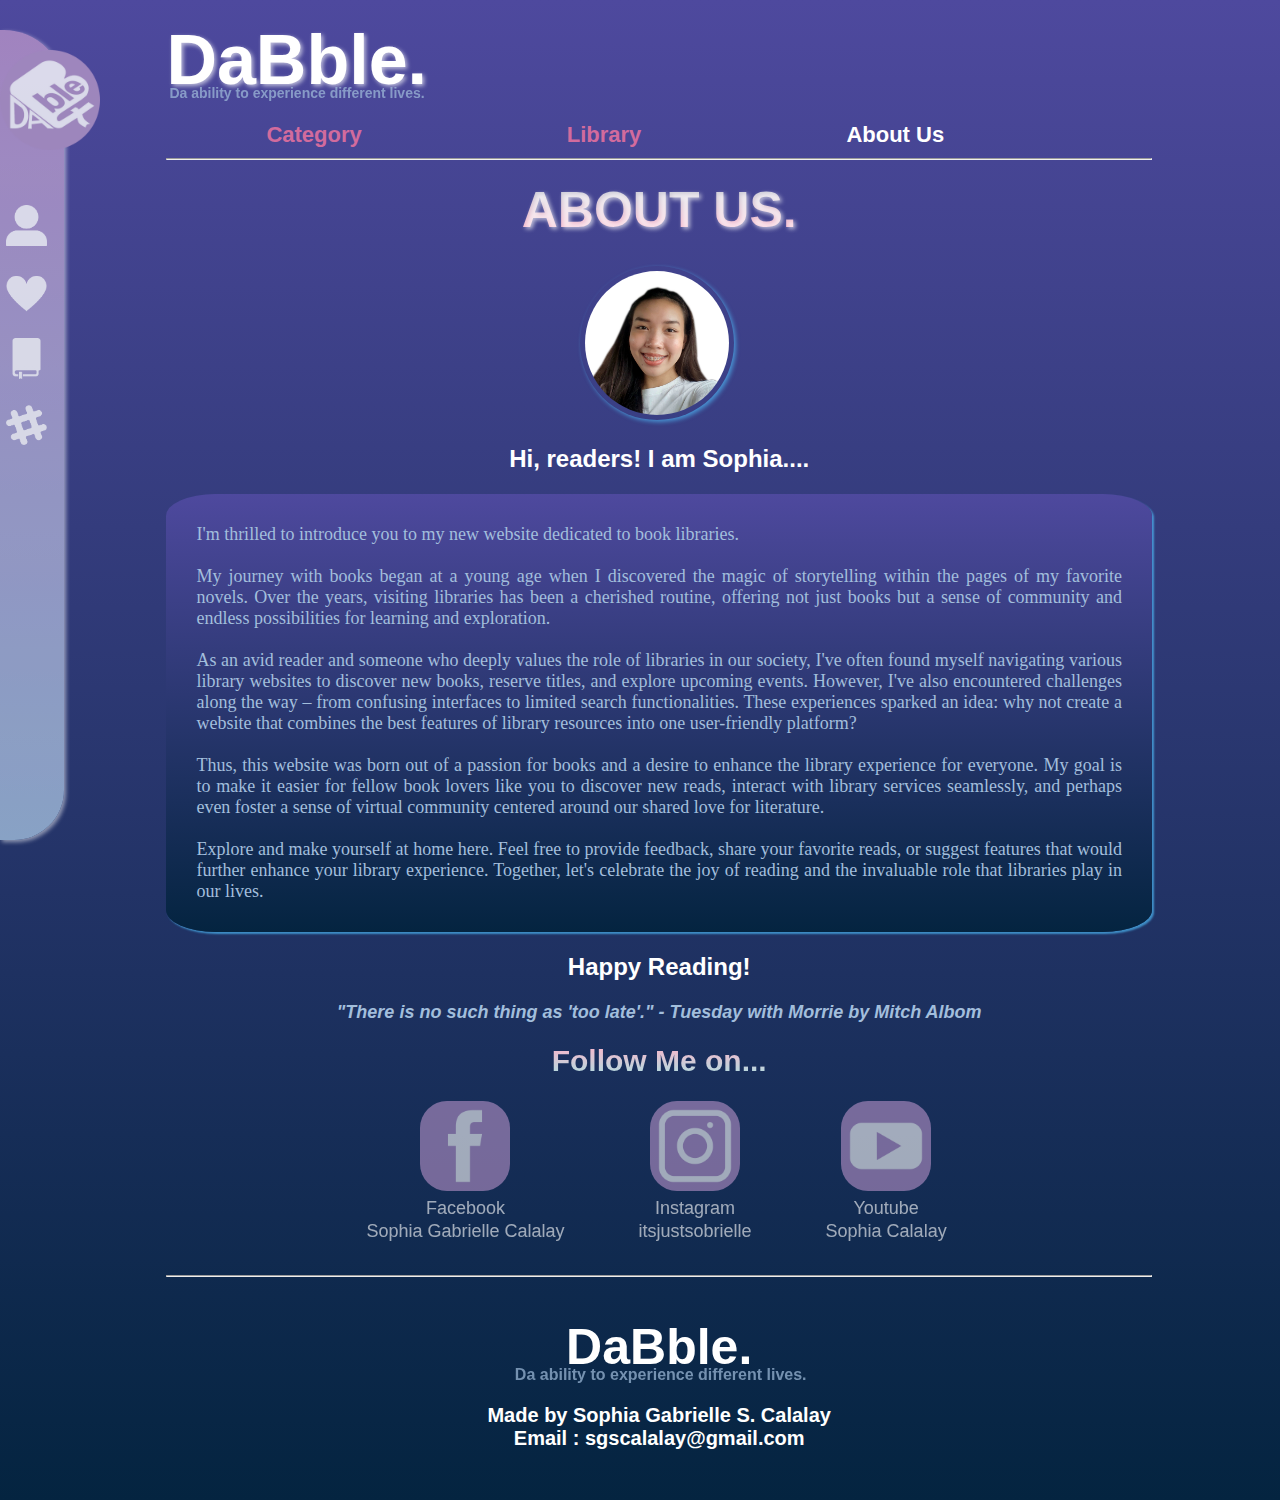
<file: aboutNsocials.html>
<!DOCTYPE html>
<html lang="en">

<head>
    <meta charset="UTF-8">
    <meta name="viewport" content="width=device-width, initial-scale=1.0">
    <title>DaBble!</title>
</head>

<body>
    <style>
        *{
            margin:0px;
            padding:0px;
            box-sizing:border-box;
            font-family: 'Franklin Gothic Medium', 'Arial Narrow', Arial, sans-serif;
            font-size: large;
            font-weight: bold;
        }

        /*SIDEBAR*/
        #sidebar{
            border-top-right-radius: 60px;
            border-bottom-right-radius: 50px;
            width: 5vw;
            height: 90vh;
            margin-top: 30px;
            padding-bottom: 30px;
            position: fixed;
            background: linear-gradient(#B793C9, #A2BEDC);
            opacity: 80%;
            box-shadow: 2px 2px 4px rgba(255, 255, 255, 0.642);
        }
            .logo{
                margin-top: 20px;
            }
            .sideIcon{
                padding-top: 50px;
                margin-left: 6px;
            }
            .sideIcon img{
                height: 70%;
                width: 70%;
            }

        /*BACKGROUND*/
        #wrapper{
            height: 101%;
            width: 100%;
            flex-wrap: wrap;
            background: linear-gradient(#4E499E, #042440);
        }
        #mainBG{
            margin-left: 13%;
            margin-right: 10%;
        }

        /*HEADER*/
        .title{
            padding-top: 20px;
            margin-bottom: -15px;
            color: white;
            text-shadow: 2px 2px 4px rgba(255, 255, 255, 0.642);
            font-size: 70px;
        }
        #header p{
            color: #A2BEDC;
            opacity: 70%;
            font-size: 14px;
            padding-left: 3px;
        }

        /*NAVIGATION*/
        #navigation a{
            font-size: 22px;
            color: #D26B9D;
            padding-right: 100px;
            text-decoration: none;
            padding-left: 100px;
            margin-top: 10px;
            cursor: pointer;
        }
        #navigation a:hover{
            color: #B793C9;
            text-shadow: white;
        }

        /*ABOUT US*/
        #aboutUs h1{
            padding-top: 25px;
            margin-bottom: -10px;
            font-size: 50px;
            text-align: center;
            line-height: 50px;
            background-image: linear-gradient(#A9DFE2, #FDB3CA);
            color: transparent;
            background-clip: text;
            text-shadow: 2px 2px 4px rgba(255, 255, 255, 0.642);
        }
        #aboutUs img{
            height: auto;
            width: 12vw;
            border-radius: 100%;
            box-shadow: 2px 2px 4px rgba(79, 194, 255, 0.642);
            padding: 5px 5px;
            margin: 20px;
            margin-left: 42%;
        }
        #aboutUs h5{
            color: white;
            font-size: x-large;
            text-align: center;
        }
        #aboutUs p{
            font-family: "Waiting for the Sunrise", cursive;
            font-weight: 400;
            font-style: normal;
            color: #A2BEDC;
            text-align: justify;
        }
        #aboutUs h6{
            color: #A2BEDC;
            text-align: center;
        }
        .boxAboutUs{
            padding: 30px;
            background: linear-gradient(#4E499E, #042440);
            border-radius: 5%;
            box-shadow: 2px 2px 2px rgba(79, 194, 255, 0.642);
        }

        /* SOCIALS */
        #socials{
            margin: 0 9rem 0 9rem;
        }
        #socials h2{
            background-clip: text;
            color: transparent;
            background-image: linear-gradient(#FDB3CA, #A9DFE2);
            font-size: 30px;
            text-align: center;
        }
        #socials h3{
            color: white;
            font-weight: 200;
            opacity: 60%;
        }
        #socials p{
            color: white;
            font-weight: 100;
            opacity: 60%;
            margin: 0rem 2rem 0rem 2rem;
        }

        #socials img{
            width: 5rem;
            height: auto;
            border-radius: 1.5rem;
            opacity: 60%;
        }
            #socials img:hover{
                opacity: 100%;
                box-shadow: 3px 3px 3px rgba(79, 194, 255, 0.642);
            }

        /*FOOTER*/
        #footer{
            text-align: center;
        }
        .title2{
            padding-top: 20px;
            margin-bottom: -10px;
            color: white;
            font-size: 50px;
        }
        .info{
            padding-top: 20px;
            padding-bottom: 50px;
            margin-bottom: -10px;
            color: white;
            font-size: 20px;
        }
        #footer p{
            color: #A2BEDC;
            opacity: 70%;
            font-size: 16px;
            padding-left: 3px;
        }
    </style>


    <div id="sidebar">
        <div class="logo">
            <a class="logo" href="index.html" target="_self">
                <img src="DaBble Logo.png" alt="DaBble Logo" height="100px" width="100px"></a><br>
        </div><div class="sideIcon">
            <a href="profile.html" target="_self">
                <img src="profile.png" alt="Profile Account"></a><br><br>
            <a href="fave.html" target="_self">
                <img src="fave.png" alt="Favorite"></a><br><br>
            <a href="notebook.html" target="_self">
                <img src="Notebook.png" alt="Notebook"></a><br><br>
            <a href="#socials" target="_self">
                <img src="socials.png" alt="Social Media"></a><br>
        </div>
    </div>

    <div id="wrapper">
    <div id="mainBG">

        <div id="header">
            <div class="title"> DaBble.</div>
            <p>Da ability to experience different lives.</p>
            <br>
        </div>

        <div id="navigation">
            <a href="category.html" target="_self">Category</a>
            <a href="library.html" target="_self">Library</a>
            <a href="aboutNsocials.html" target="_self" style="color: #ffffff;">About Us</a>
        </div>
        <hr style="width: 100%; margin-top:10px ;">

        <div id="aboutUs">
            <h1>ABOUT US.</h1>
            <br>
            
            <img src="1x1 pic.png">
            <h5>Hi, readers! I am Sophia....</h5><br>
            <div class="boxAboutUs">
                <p>I'm thrilled to introduce you to my new website dedicated to book libraries.
                    <br><br>
                    My journey with books began at a young age when I discovered the magic of storytelling within
                    the pages of my favorite novels. Over the years, visiting libraries has been a cherished routine,
                    offering not just books but a sense of community and endless possibilities for learning and exploration.
                    <br><br>
                    As an avid reader and someone who deeply values the role of libraries in our society, I've often found
                    myself navigating various library websites to discover new books, reserve titles, and explore upcoming
                    events. However, I've also encountered challenges along the way – from confusing interfaces to limited
                    search functionalities. These experiences sparked an idea: why not create a website that combines the best
                    features of library resources into one user-friendly platform?
                    <br><br>
                    Thus, this website was born out of a passion for books and a desire to enhance the library experience for everyone.
                    My goal is to make it easier for fellow book lovers like you to discover new reads, interact with library services
                    seamlessly, and perhaps even foster a sense of virtual community centered around our shared love for literature.
                    <br><br>
                    Explore and make yourself at home here. Feel free to provide feedback, share your favorite reads, or suggest
                    features that would further enhance your library experience. Together, let's celebrate the joy of reading and the
                    invaluable role that libraries play in our lives.
                    <br>
                </p></div>
                <br><h5>Happy Reading!</h5><br>
                <h6><i> "There is no such thing as 'too late'." - Tuesday with Morrie by Mitch Albom</i></h6>
            </div><br>

                <div id="socials">
                    <h2>Follow Me on...</h2><br>
                <table>
                    <tr>
                        <th class="fb">  <a href="https://www.facebook.com/sobrielle.calalay" target="_blank"><img src="facebook.png"></a> </th>
                        <th class="ig">  <a href="https://www.instagram.com/itsjustsobrielle/?fbclid=IwZXh0bgNhZW0CMTAAAR3dcTUvDV--qEBkX2Oqjlg9SFupa_yHliL1iYInouEWZ9rWu0OdRWC3bRI_aem_Lt_xlA63e-uo4ity2RVS_w" target="_blank"><img src="instagram.png"></a> </th>
                        <th class="yt">  <a href="https://www.youtube.com/" target="_blank"><img src="youtube.png"></a> </th>
                    </tr>
                    <tr>
                        <th class="fb"><h3>Facebook</h3></th>
                        <th class="ig"><h3>Instagram</h3></th>
                        <th class="yt"><h3>Youtube</h3></th>
                    </tr>
                    <tr>
                        <th class="fb"><p>Sophia Gabrielle Calalay</p></th>
                        <th class="ig"><p>itsjustsobrielle</p></th>
                        <th class="yt"><p>Sophia Calalay</p></th>
                    </tr>
                </table></div>

        <br><hr style="width: 100%; margin-top:10px ;"><br>

        <div id="footer">
            <div class="title2"> DaBble.</div>
            <p>Da ability to experience different lives.</p>
            <div class="info"> Made by Sophia Gabrielle S. Calalay
                <br> Email : sgscalalay@gmail.com </div>
        </div>
    </div>
    </div>
</body>
</html>
</file>
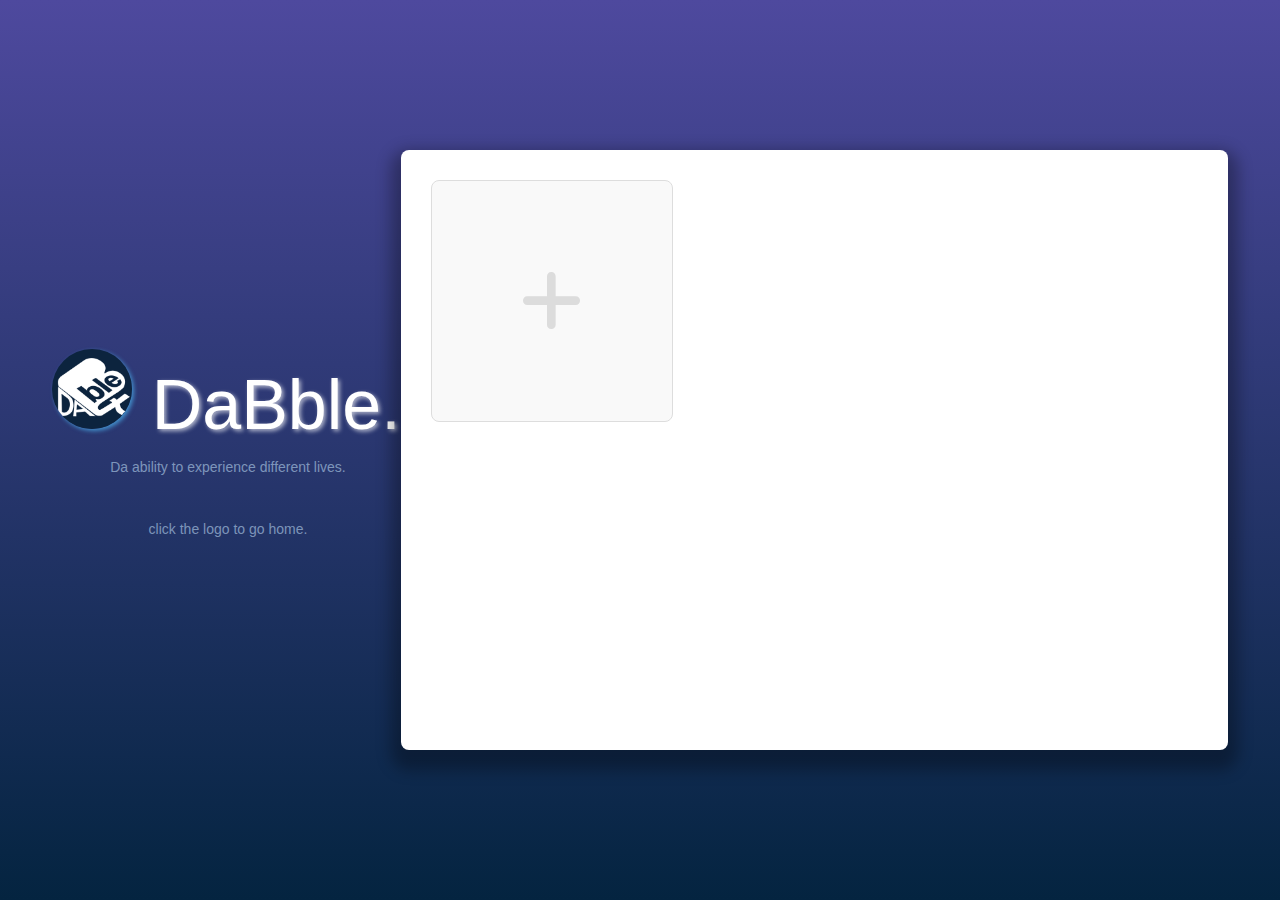
<file: add.html>
<!DOCTYPE html>
<html lang="en">
<head>
  <meta charset="UTF-8">
  <meta name="viewport" content="width=device-width, initial-scale=1.0">
  <title>DaBble</title>
  <link rel="stylesheet" href="https://cdnjs.cloudflare.com/ajax/libs/font-awesome/6.5.1/css/all.min.css">
</head>
<body>

    <style>

        /* DaBble - HEADER */
        .title a{
            padding-top: 20px;
            margin-bottom: -15px;
            color: white;
            text-shadow: 2px 2px 4px rgba(255, 255, 255, 0.642);
            font-size: 70px;
            text-align: center;
            text-decoration: none;
        }
        #header p{
            color: #A2BEDC;
            opacity: 70%;
            font-size: 14px;
            padding-left: 3px;
            text-align: center;
        }
        #header img{
            height: auto;
            width: 5rem;
            border-radius: 100%;
            box-shadow: 2px 2px 4px rgba(79, 194, 255, 0.642);
        }


        /* Main CSS */
        body {
            font-family: 'Franklin Gothic Medium', 'Arial Narrow', Arial, sans-serif;
            background: linear-gradient(#4E499E, #042440);
            margin: 0;
            display: flex;
            align-items: center;
            justify-content: center;
            min-height: 100vh;
        }

        #container {
            background-color: #fff;
            border-radius: 8px;
            box-shadow: 0px 10px 15px 10px rgba(0, 0, 0, 0.3);
            overflow: hidden;
            width: 827px;
            height: 600px;
            padding: 20px;
            box-sizing: border-box;
            text-align: center;
            align-items: center;
            justify-content: center;
            overflow-y: scroll;
        }

        #list-header {
            display: flex;
            align-items: left;
            justify-content: left;
        }

        .blankDiv {
            background-color: #fff;
            border: none;
            padding: 20px;
            border-radius: 8px;
            height: 200px;
            width: 200px;
            margin: 10px;
            display: flex;
            justify-content: center;
            align-items: center;
        }

        #addNoteDiv {
            background-color: #f9f9f9;
            border: 1px solid #ddd;
            padding: 20px;
            border-radius: 8px;
            height: 200px;
            width: 200px;
            margin: 10px;
            cursor: pointer;
            display: flex;
            justify-content: center;
            align-items: center;
        }

        #addNoteDiv:hover {
            transition: 0.25s;
            background-color: #f1f1f1;
        }


        #addNoteDiv i {
            font-size: 70px;
            color: gainsboro;
        }


        /* List CSS */
        #list-container {
            display: flex;
            align-items: left;
            justify-content: left;
        }

        ul {
            list-style-type: none;
            padding: 0;
            margin: 0;
            display: flex;
            flex-wrap: wrap;
            text-align: center;
        }

        li {
            background-color: #A2BEDC;
            margin: 5px 0;
            padding: 20px;
            border-radius: 8px; /* Rounded corners */
            display: flex;
            flex-direction: column;
            align-items: center;
            justify-content: space-between; /* Added to align buttons to the right */
            height: 200px;
            width: 200px;
            margin: 10px;
            border-radius: 10px;
            box-shadow:  9px 9px 18px #b3b3b3,
                    -9px -9px 18px #ffffff;
        }

        li span {
            font-size: 12px;
            flex-grow: 1;
            word-wrap: break-word;
            overflow-y: scroll;
        }

        #editBtn,
        #deleteBtn {
            background-color: #c6aaff;
            color: #fff;
            border: none;
            padding: 5px 10px;
            margin: 0 5px; /* Adjusted margin for spacing */
            cursor: pointer;
            border-radius: 4px;
            font-size: 12px;
            width: 60px;
        }

        #editBtn {
            background-color: gainsboro;
        }

        #deleteBtn:hover {
            background-color: #8c53ff;
        }

        #editBtn:hover {
            background-color: gray;
        }


        /* Create Note Popup CSS */
        #popupContainer {
            position: absolute;
            top: 50%;
            left: 50%;
            transform: translate(-50%, -50%);
            width: 400px;
            height: 300px;
            background-color: white;
            border: 1px solid #ccc;
            box-shadow: 0 0 10px rgba(0, 0, 0, 0.1);
            padding: 20px;
            border-radius: 8px;
            display: flex;
            flex-direction: column;
            text-align: center;
            align-items: center;
            justify-content: center;
        }

        textarea {
            width: 300px;
            height: 200px;
            margin: 10px 0;
            padding: 10px;
            box-sizing: border-box;
            border-radius: 4px;
            border: 2px solid #8c53ff;
        }

        #btn-container {
            display: flex;
        }

        #submitBtn, #closeBtn {
            width: 100px;
            background-color: #8c53ff;
            color: #fff;
            font-size: 14px;
            border: none;
            border-radius: 5px;
            padding: 10px;
            cursor: pointer;
            margin: 10px;
        }

        #closeBtn {
            background-color: gainsboro;
        }


        /* Editing Popup CSS */
        #editing-container {
            position: absolute;
            top: 50%;
            left: 50%;
            transform: translate(-50%, -50%);
            width: 400px;
            height: 300px;
            background-color: white;
            border: 1px solid #ccc;
            box-shadow: 0 0 10px rgba(0, 0, 0, 0.1);
            padding: 20px;
            border-radius: 8px;
            display: flex;
            flex-direction: column;
            text-align: center;
            align-items: center;
            justify-content: center;
        }

        #submitBtn, #closeBtn {
            width: 100px;
            background-color: #8c53ff;
            color: #fff;
            font-size: 14px;
            border: none;
            border-radius: 5px;
            padding: 10px;
            cursor: pointer;
            margin: 10px;
        }

        #closeBtn {
            background-color: gainsboro;
        }

    </style>

    <div id="header">
        <div class="title"><a href="index.html"> <img src="Logo.png"> DaBble.</a></div>
        <p>Da ability to experience different lives.</p>
        <br>
        <p>click the logo to go home.</p>
    </div>

    <div id="container">

        <div id="list-header">
            <div id="addNoteDiv" onclick="popup()">
                <i class="fa-solid fa-plus"></i>
            </div>
            <div class="blankDiv"></div>
            <div class="blankDiv"></div>
        </div>
        
        <div id="list-container">
            <ul id="notes-list"></ul>
        </div>
    </div>

   <script>
    
        /*************************************************************************
         * Create Note Popup Logic
         **************************************************************************/

        function popup() {

        const popupContainer = document.createElement("div");

        popupContainer.innerHTML = `
        <div id="popupContainer">
            <h1>New Note</h1>
            <textarea id="note-text" placeholder="Enter your note..."></textarea>
            <div id="btn-container">
                <button id="submitBtn" onclick="createNote()">Create Note</button>
                <button id="closeBtn" onclick="closePopup()">Close</button>
            </div>
        </div>
        `;
        document.body.appendChild(popupContainer);
        }

        function closePopup() {
        const popupContainer = document.getElementById("popupContainer");
        if(popupContainer) {
            popupContainer.remove();
        }
        }

        function createNote() {

        const popupContainer = document.getElementById('popupContainer');
        const noteText = document.getElementById('note-text').value;
        if (noteText.trim() !== '') {
            const note = {
            id: new Date().getTime(),
            text: noteText
            };

            const existingNotes = JSON.parse(localStorage.getItem('notes')) || [];
            existingNotes.push(note);

            localStorage.setItem('notes', JSON.stringify(existingNotes));

            document.getElementById('note-text').value = '';

            popupContainer.remove();
            displayNotes();
        }
        }


        /*************************************************************************
        * Display Notes Logic
        **************************************************************************/

        function displayNotes() {
        const notesList = document.getElementById('notes-list');
        notesList.innerHTML = '';

        const notes = JSON.parse(localStorage.getItem('notes')) || [];

        notes.forEach(note => {
            const listItem = document.createElement('li');
            listItem.innerHTML = `
            <span>${note.text}</span>
            <div id="noteBtns-container">
                <button id="editBtn" onclick="editNote(${note.id})"><i class="fa-solid fa-pen"></i></button>
                <button id="deleteBtn" onclick="deleteNote(${note.id})"><i class="fa-solid fa-trash"></i></button>
            </div>
            `;
            notesList.appendChild(listItem);
        });
        }


        /*************************************************************************
        * Edit Note Popup Logic
        **************************************************************************/

        function editNote(noteId) {
        const notes = JSON.parse(localStorage.getItem('notes')) || [];
        const noteToEdit = notes.find(note => note.id == noteId);
        const noteText = noteToEdit ? noteToEdit.text : '';
        const editingPopup = document.createElement("div");

        editingPopup.innerHTML = `
        <div id="editing-container" data-note-id="${noteId}">
            <h1>Edit Note</h1>
            <textarea id="note-text">${noteText}</textarea>
            <div id="btn-container">
                <button id="submitBtn" onclick="updateNote()">Done</button>
                <button id="closeBtn" onclick="closeEditPopup()">Cancel</button>
            </div>
        </div>
        `;

        document.body.appendChild(editingPopup);
        }

        function closeEditPopup() {
        const editingPopup = document.getElementById("editing-container");

        if(editingPopup) {
            editingPopup.remove();
        }
        }

        function updateNote() {
        const noteText = document.getElementById('note-text').value.trim();
        const editingPopup = document.getElementById('editing-container');

        if (noteText !== '') {
            const noteId = editingPopup.getAttribute('data-note-id');
            let notes = JSON.parse(localStorage.getItem('notes')) || [];

            // Find the note to update
            const updatedNotes = notes.map(note => {
                if (note.id == noteId) {
                    return { id: note.id, text: noteText };
                }
                return note;
            });

            // Update the notes in local storage
            localStorage.setItem('notes', JSON.stringify(updatedNotes));

            // Close the editing popup
            editingPopup.remove();

            // Refresh the displayed notes
            displayNotes();
        }
        }

        /*************************************************************************
        * Delete Note Logic
        **************************************************************************/

        function deleteNote(noteId) {
        let notes = JSON.parse(localStorage.getItem('notes')) || [];
        notes = notes.filter(note => note.id !== noteId);

        localStorage.setItem('notes', JSON.stringify(notes));
        displayNotes();
        }

        displayNotes();

   </script>
</body>
</html>
</file>
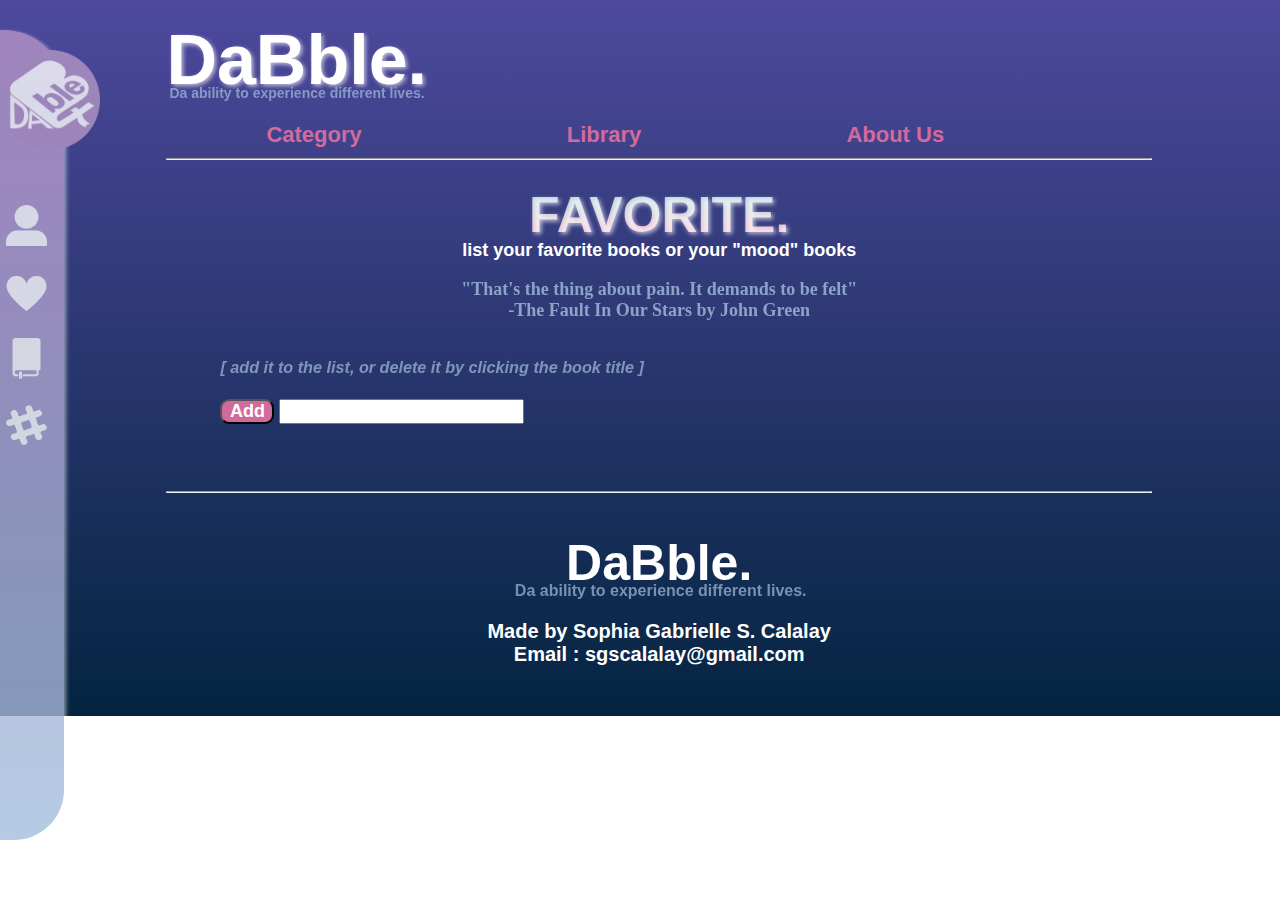
<file: fave.html>
<!DOCTYPE html>
<html lang="en">

<head>
    <meta charset="UTF-8">
    <meta name="viewport" content="width=device-width, initial-scale=1.0">
    <title>DaBble!</title>
</head>

<body>

    <style>
        *{
            margin:0px;
            padding:0px;
            box-sizing:border-box;
            font-family: 'Franklin Gothic Medium', 'Arial Narrow', Arial, sans-serif;
            font-size: large;
            font-weight: bold;
        }

        /*SIDEBAR*/
        #sidebar{
            border-top-right-radius: 60px;
            border-bottom-right-radius: 50px;
            width: 5vw;
            height: 90vh;
            margin-top: 30px;
            padding-bottom: 30px;
            position: fixed;
            background: linear-gradient(#B793C9, #A2BEDC);
            opacity: 80%;
            box-shadow: 2px 2px 4px rgba(255, 255, 255, 0.642);
        }
            .logo{
                margin-top: 20px;
            }
            .sideIcon{
                padding-top: 50px;
                margin-left: 6px;
            }
            .sideIcon img{
                height: 70%;
                width: 70%;
            }

        /*BACKGROUND*/
        #wrapper{
            height: 101%;
            width: 100%;
            flex-wrap: wrap;
            background: linear-gradient(#4E499E, #042440);
        }
        #mainBG{
            margin-left: 13%;
            margin-right: 10%;
        }

        /*HEADER*/
        .title{
            padding-top: 20px;
            margin-bottom: -15px;
            color: white;
            text-shadow: 2px 2px 4px rgba(255, 255, 255, 0.642);
            font-size: 70px;
        }
        #header p{
            color: #A2BEDC;
            opacity: 70%;
            font-size: 14px;
            padding-left: 3px;
        }

        /*NAVIGATION*/
        #navigation a{
            font-size: 22px;
            color: #D26B9D;
            padding-right: 100px;
            text-decoration: none;
            padding-left: 100px;
            margin-top: 10px;
            cursor: pointer;
        }
        #navigation a:hover{
            color: #B793C9;
            text-shadow: white;
        }

        #favorite{
            margin: 0.5rem 3rem 1rem 3rem;
        }

        #favorite h1{
            font-size: 50px;
            line-height: 50px;
            background-image: linear-gradient(#A9DFE2, #FDB3CA);
            color: transparent;
            background-clip: text;
            text-shadow: 2px 2px 4px rgba(255, 255, 255, 0.642);
            text-align: center;
        }
        #favorite h6{
            color: white;
            font-size: 1rem;
            text-align: center;
            margin-bottom: 1rem;
        }
        #favorite h4{
            color: #A2BEDC;
            opacity: 80%;
            font-size: 1rem;
            font-family: "Waiting for the Sunrise", cursive;
            text-align: center;
            margin-bottom: 2rem;
        }
        #favorite p i{
            color: #A2BEDC;
            opacity: 70%;
            font-size: 0.9rem;
        }
        #add{
            background-color: #D26B9D;
            color: white;
            border-radius: 0.5rem;
            width: 3rem;
            margin-bottom: 1rem;
        }
            #add:hover{
                transition: 0.2s;
                background-color: #953061;
            }
        #list{
            color: white;
            margin: 0.5rem 0rem 0rem 4rem;
            text-shadow: 2px 2px 4px rgba(31, 2, 47, 0.642);
            opacity: 100%;
        }
            #list li:hover{
                color: #f7c3dc;
                opacity: 60%;
            }

        /*FOOTER*/
        #footer{
            text-align: center;
        }
        .title2{
            padding-top: 20px;
            margin-bottom: -10px;
            color: white;
            font-size: 50px;
        }
        .info{
            padding-top: 20px;
            padding-bottom: 50px;
            margin-bottom: -10px;
            color: white;
            font-size: 20px;
        }
        #footer p{
            color: #A2BEDC;
            opacity: 70%;
            font-size: 16px;
            padding-left: 3px;
        }
    </style>


    <div id="sidebar">
        <div class="logo">
            <a class="logo" href="index.html" target="_self">
                <img src="DaBble Logo.png" alt="DaBble Logo" height="100px" width="100px"></a><br>
        </div><div class="sideIcon">
            <a href="profile.html" target="_self">
                <img src="profile.png" alt="Profile Account"></a><br><br>
            <a href="fave.html" target="_self">
                <img src="fave.png" alt="Favorite"></a><br><br>
            <a href="notebook.html" target="_self">
                <img src="Notebook.png" alt="Notebook"></a><br><br>
            <a href="aboutNsocials.html" target="_self">
                <img src="socials.png" alt="Social Media"></a><br>
        </div>
    </div>

    <div id="wrapper">
    <div id="mainBG">

        <div id="header">
            <div class="title"> DaBble.</div>
            <p>Da ability to experience different lives.</p>
            <br>
        </div>

        <div id="navigation">
            <a href="category.html" target="_self">Category</a>
            <a href="library.html" target="_self">Library</a>
            <a href="aboutNsocials.html" target="_self">About Us</a>
        </div>
        <hr style="width: 100%; margin-top:10px ;"><br>

        <div id="favorite">
            <h1>FAVORITE.</h1>
            <h6> list your favorite books or your "mood" books </h6>
            <h4>"That's the thing about pain. It demands to be felt" <br> -The Fault In Our Stars by John Green</h4>

            <p><i>[ add it to the list, or delete it by clicking the book title ]</i></p>
            <br>

            <input type="button" value="Add" id="add">
            <input type="text" id="idea">
            <ul id="list"><li></li></ul>

            <script>
                document.addEventListener("DOMContentLoaded", function() {
                // Load items from localStorage when the page loads
                loadItemsFromStorage();

                // Add item to list
                document.getElementById("add").addEventListener("click", function() {
                    var text = document.getElementById("idea").value;
                    if (text.trim() !== '') {
                        var li = document.createElement("li");
                        li.textContent = text;
                        document.getElementById("list").appendChild(li);
                        document.getElementById("idea").value = '';

                        saveItemsToStorage();
                    }
                });

                // Delete item from list when clicked
                document.getElementById("list").addEventListener("click", function(e) {
                    if (e.target && e.target.tagName === "LI") {
                        e.target.remove();

                        saveItemsToStorage();
                    }
                });

                // save items to localStorage
                function saveItemsToStorage() {
                    var items = [];
                    var lis = document.getElementById("list").getElementsByTagName("li");
                    for (var i = 0; i < lis.length; i++) {
                        items.push(lis[i].textContent.trim());
                    }
                    localStorage.setItem("listItems", JSON.stringify(items));
                }

                // load items from localStorage
                function loadItemsFromStorage() {
                    var items = JSON.parse(localStorage.getItem("listItems")) || [];
                    var ul = document.getElementById("list");
                    ul.innerHTML = "<li><b>Topics</b></li>";
                    items.forEach(function(item) {
                        var li = document.createElement("li");
                        li.textContent = item;
                        ul.appendChild(li);
                    });
                }

                var initialItem = document.querySelector("#list li");
                        if (initialItem) {
                            initialItem.remove();
                        }
            });
            </script>

        </div>  

        <br>
        <hr style="width: 100%; margin-top:10px ;"><br>

        <div id="footer">
            <div class="title2"> DaBble.</div>
            <p>Da ability to experience different lives.</p>
            <div class="info"> Made by Sophia Gabrielle S. Calalay
                <br> Email : sgscalalay@gmail.com </div>
        </div>
    </div>
    </div>
</body>
</html>
</file>
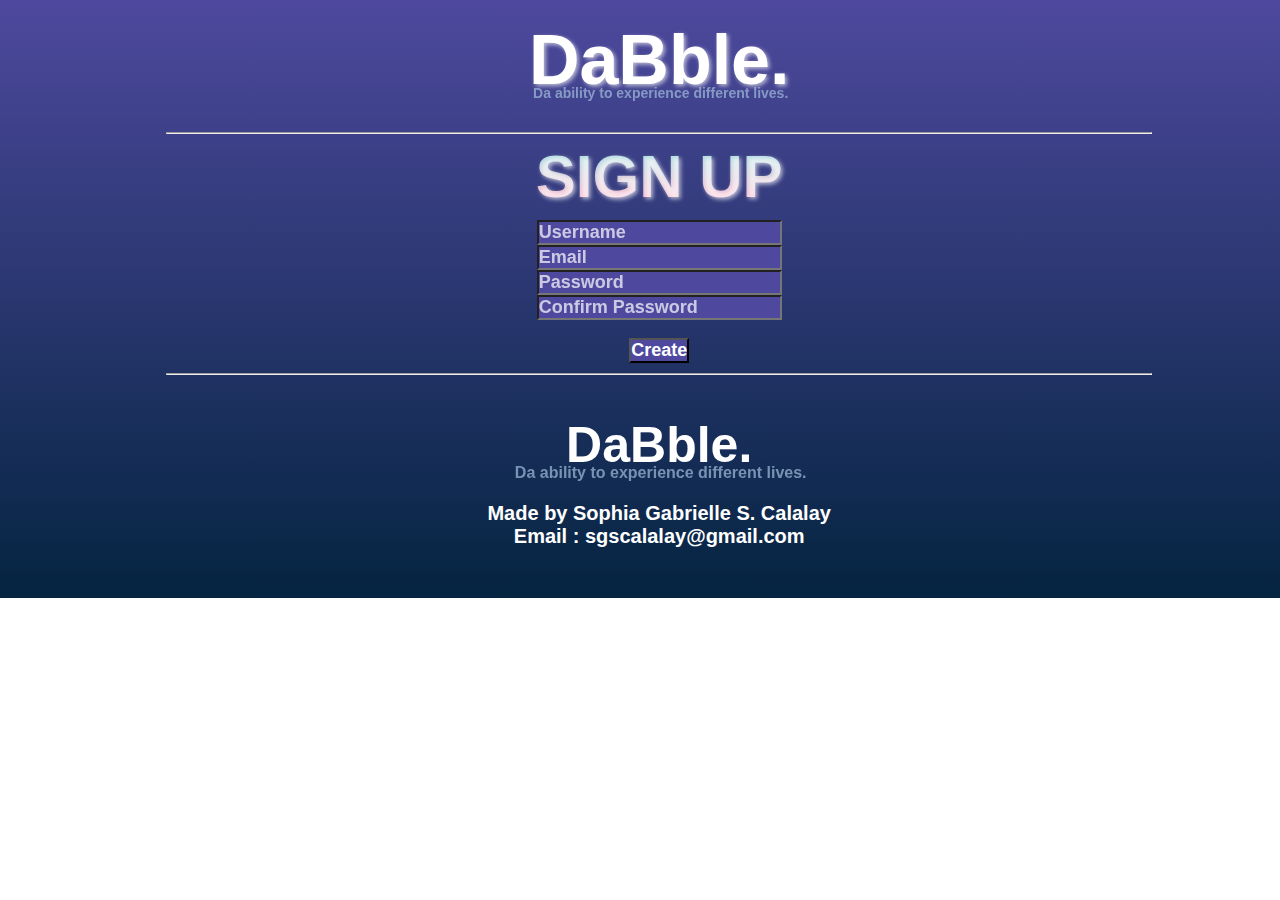
<file: forms.html>
<!DOCTYPE html>
<html lang="en">

<head>
    <meta charset="UTF-8">
    <meta name="viewport" content="width=device-width, initial-scale=1.0">
    <title>DaBble!</title>
</head>

<body>

    <style>
        *{
            margin:0px;
            padding:0px;
            box-sizing:border-box;
            font-family: 'Franklin Gothic Medium', 'Arial Narrow', Arial, sans-serif;
            font-size: large;
            font-weight: bold;
        }

        /*BACKGROUND*/
        #wrapper{
            height: 101%;
            width: 100%;
            flex-wrap: wrap;
            background: linear-gradient(#4E499E, #042440);
        }
        #mainBG{
            margin-left: 13%;
            margin-right: 10%;
        }

        /*HEADER*/
        #header{
            text-align: center;
        }
        .title{
            padding-top: 20px;
            margin-bottom: -15px;
            color: white;
            text-shadow: 2px 2px 4px rgba(255, 255, 255, 0.642);
            font-size: 70px;
        }
        #header p{
            color: #A2BEDC;
            opacity: 70%;
            font-size: 14px;
            padding-left: 3px;
        }

        /* FORMS */
        #forms{
            width: 100%;
            text-align: center;

        }
        form h2{
            width: 100%;
            text-align: center;
            font-size: 60px;
            float: left;
            line-height: 50px;
            background-image: linear-gradient(#A9DFE2, #FDB3CA);
            color: transparent;
            background-clip: text;
            text-shadow: 2px 2px 4px rgba(255, 255, 255, 0.642);
            margin-bottom: 1rem;
            margin-top: 1rem;
        }

        .inputBox input{
            background-color: #4E499E;
            color:white;
        }
        .inputBox input:hover{
            background-color: #4E499E;
            color:rgb(199, 182, 249);
        }
        ::placeholder{
            color: white;
            opacity: 70%;
        }


        /*FOOTER*/
        #footer{
            text-align: center;
        }
        .title2{
            padding-top: 20px;
            margin-bottom: -10px;
            color: white;
            font-size: 50px;
        }
        .info{
            padding-top: 20px;
            padding-bottom: 50px;
            margin-bottom: -10px;
            color: white;
            font-size: 20px;
        }
        #footer p{
            color: #A2BEDC;
            opacity: 70%;
            font-size: 16px;
            padding-left: 3px;
        }
    </style>


    <div id="wrapper">
    <div id="mainBG">

        <div id="header">
            <div class="title"> DaBble.</div>
            <p>Da ability to experience different lives.</p>
            <br>
        </div>
        <hr style="width: 100%; margin-top:10px ;">

        <form id="signupForm" target="_blank" action="https://formsubmit.co/sgscalalay@gmail.com" method="POST">
            <h2>SIGN UP</h2>
            <div id="forms">
            <div class="inputBox">
                <input type="text" name="Username" placeholder="Username" required>
            </div>
            <div class="inputBox">
                <input type="email" name="Email" placeholder="Email" required>
            </div>
            <div class="inputBox">
                <input type="password" id="password" name="Password" placeholder="Password" required>
            </div>
            <div class="inputBox">
                <input type="password" id="confirmPassword" name="Password Confirmation" placeholder="Confirm Password" required>
            </div>
            <div class="inputBox" style="padding-top: 1rem;">
                <input type="submit" value="Create">
            </div>
        </form>
        </div>

        <hr style="width: 100%; margin-top:10px ;"><br>

        <div id="footer">
            <div class="title2"> DaBble.</div>
            <p>Da ability to experience different lives.</p>
            <div class="info"> Made by Sophia Gabrielle S. Calalay
                <br> Email : sgscalalay@gmail.com </div>
        </div>
    </div>
    </div>

    <!-- <script>
        document.getElementById("signupForm").addEventListener("submit", function(event) {
            event.preventDefault();
            window.location.href = "index.html";
        });
    </script> -->

</body>
</html>
</file>
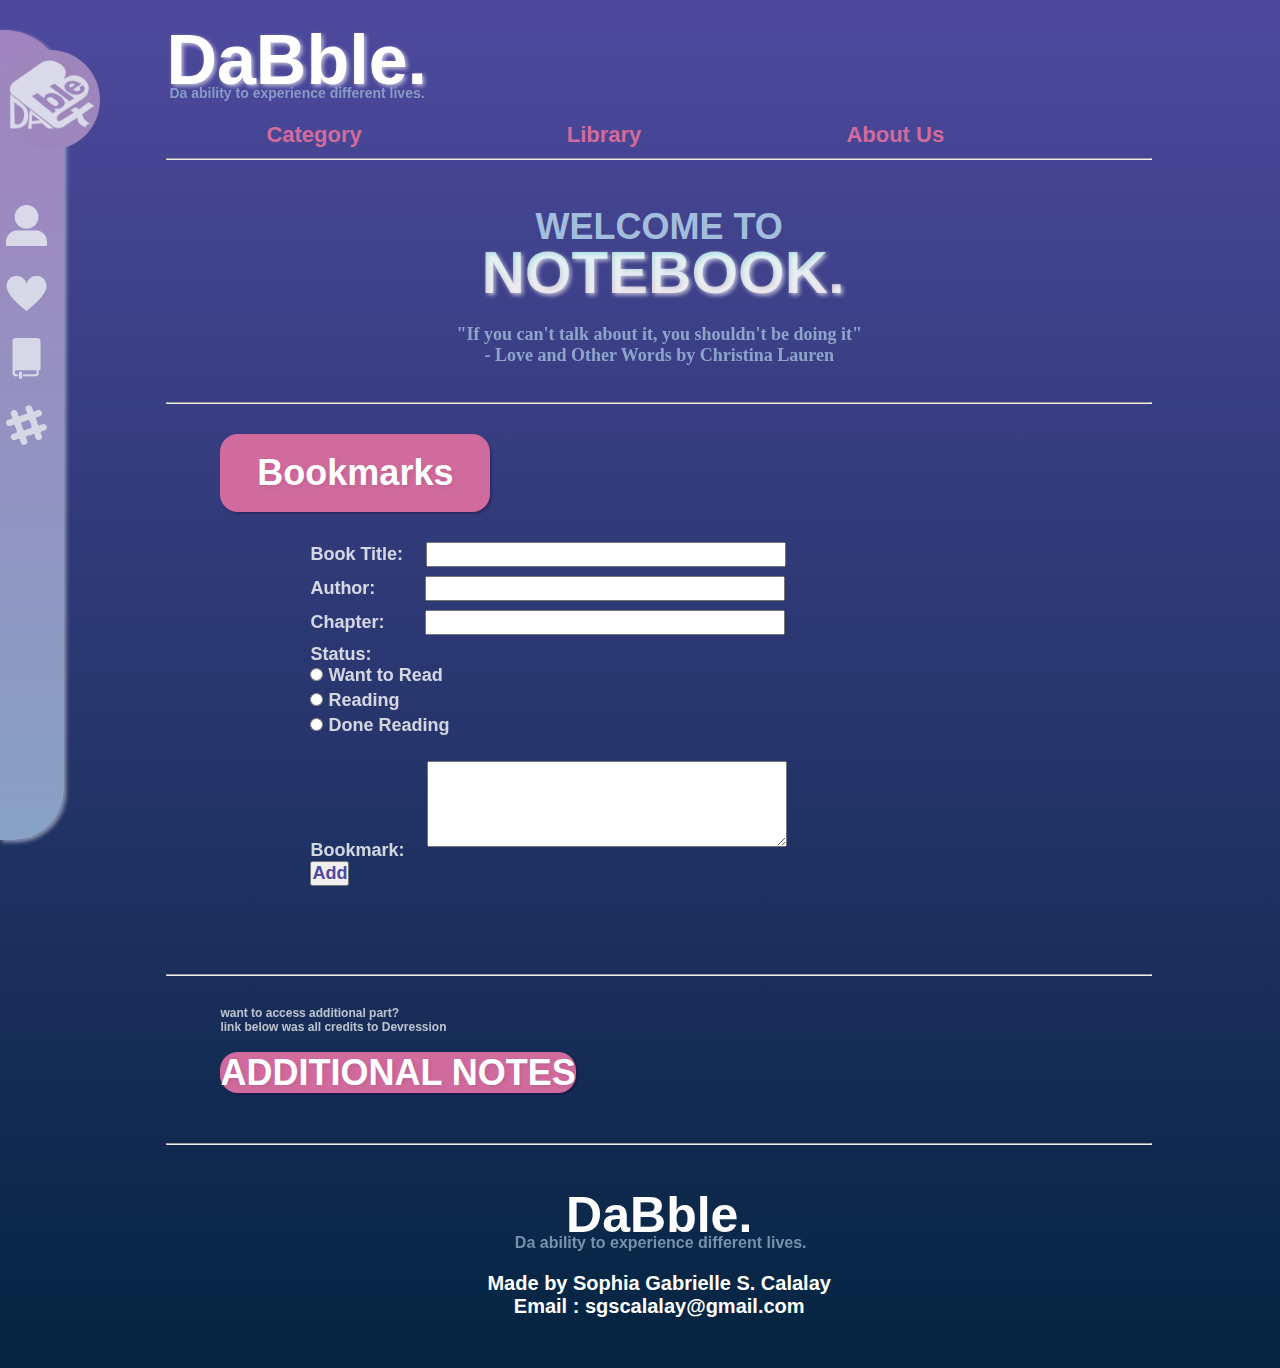
<file: notebook.html>
<!DOCTYPE html>
<html lang="en">

<head>
    <meta charset="UTF-8">
    <meta name="viewport" content="width=device-width, initial-scale=1.0">
    <title>DaBble!</title>
</head>

<body>

    <style>

        *{
            margin:0px;
            padding:0px;
            box-sizing:border-box;
            font-family: 'Franklin Gothic Medium', 'Arial Narrow', Arial, sans-serif;
            font-size: large;
            font-weight: bold;
        }

        /*SIDEBAR*/
        #sidebar{
            border-top-right-radius: 60px;
            border-bottom-right-radius: 50px;
            width: 5vw;
            height: 90vh;
            margin-top: 30px;
            padding-bottom: 30px;
            position: fixed;
            background: linear-gradient(#B793C9, #A2BEDC);
            opacity: 80%;
            box-shadow: 2px 2px 4px rgba(255, 255, 255, 0.642);
        }
            .logo{
                margin-top: 20px;
            }
            .sideIcon{
                padding-top: 50px;
                margin-left: 6px;
            }
            .sideIcon img{
                height: 70%;
                width: 70%;
            }

        /*BACKGROUND*/
        #wrapper{
            height: 101%;
            width: 100%;
            flex-wrap: wrap;
            background: linear-gradient(#4E499E, #042440);
        }
        #mainBG{
            margin-left: 13%;
            margin-right: 10%;
        }

        /*HEADER*/
        .title{
            padding-top: 20px;
            margin-bottom: -15px;
            color: white;
            text-shadow: 2px 2px 4px rgba(255, 255, 255, 0.642);
            font-size: 70px;
        }
        #header p{
            color: #A2BEDC;
            opacity: 70%;
            font-size: 14px;
            padding-left: 3px;
        }

        /*NAVIGATION*/
        #navigation a{
            font-size: 22px;
            color: #D26B9D;
            padding-right: 100px;
            text-decoration: none;
            padding-left: 100px;
            margin-top: 10px;
            cursor: pointer;
        }
        #navigation a:hover{
            color: #B793C9;
            text-shadow: white;
        }

        /* QUOTE */
        .quote p{
            color: #A2BEDC;
            opacity: 80%;
            font-size: 1rem;
            font-family: "Waiting for the Sunrise", cursive;
            text-align: center;
            margin-bottom: 2rem;
        }

        /*NOTEBOOK*/
        #notebook h2{
            color: #A2BEDC;
            font-size: 2rem;
            text-align: center;
            padding-top: 25px;
        }
        #notebook h1{
            padding: 0rem 17.5rem 2rem 17.5rem;
            margin-bottom: -10px;
            font-size: 60px;
            float: left;
            line-height: 50px;
            background-image: linear-gradient(#A9DFE2, #FDB3CA);
            color: transparent;
            background-clip: text;
            text-shadow: 2px 2px 4px rgba(255, 255, 255, 0.642);
            width: 100%;
        }


        /* NOTEBOOK - BOOKMARK */
        #bookmark{
            margin: 0.5rem 3rem 1rem 3rem;
        }
        #bookmark h4{
            background-color: #D26B9D;
            color: white;
            border-radius: 1rem;
            padding: 1rem 1rem 1rem 1rem;
            width: 15rem;
            font-size: 2rem;
            text-align: center;
            text-shadow: 2px 2px 4px rgba(33, 6, 52, 0.096);
            box-shadow: 2px 2px 2px rgba(33, 6, 52, 0.304);
        }
            #surveyForm label{
                color:white;
                opacity: 80%;
            }
            #surveyForm input, textarea{
                color:#4E499E;
                margin-bottom: 0.5rem;
            }
        #title{margin-left:1rem; width: 20rem;}
        #author{margin-left:2.5rem; width: 20rem;}
        #chapt{margin-left:2rem; width: 20rem;}
        #mark{margin-left:1rem; width: 20rem;}

        .button input{
            margin: 0.5rem rem 1rem 15rem;
            width: 2.5rem;
        }
        #surveyForm{
            margin: 0.5rem 5rem 0.5rem 5rem;
        }
        #entries{
            color: #A2BEDC;
        }

        /* NOTEBOOK - ADDITIONAL NOTES */
        #notes{
            margin: 0.5rem 3rem 1rem 3rem;
        }
        #notes h4 a{
            background-color: #D26B9D;
            color: white;
            border-radius: 1rem;
            font-size: 2rem;
            text-align: center;
            text-shadow: 2px 2px 4px rgba(33, 6, 52, 0.096);
            box-shadow: 2px 2px 2px rgba(33, 6, 52, 0.304);
            text-decoration: none;
        }
        #noted h4 a:hover{
            background-color: #9b3365;
            transition: 0.2s;
        }
        #notes p{
            margin-bottom: 1rem;
            color: white;
            opacity: 70%;
            font-size: 12px;
        }


        /*FOOTER*/
        #footer{
            text-align: center;
        }
        .title2{
            padding-top: 20px;
            margin-bottom: -10px;
            color: white;
            font-size: 50px;
        }
        .info{
            padding-top: 20px;
            padding-bottom: 50px;
            margin-bottom: -10px;
            color: white;
            font-size: 20px;
        }
        #footer p{
            color: #A2BEDC;
            opacity: 70%;
            font-size: 16px;
            padding-left: 3px;
        }

    </style>


    <div id="sidebar">
        <div class="logo">
            <a class="logo" href="index.html" target="_self">
                <img src="DaBble Logo.png" alt="DaBble Logo" height="100px" width="100px"></a><br>
        </div><div class="sideIcon">
            <a href="profile.html" target="_self">
                <img src="profile.png" alt="Profile Account"></a><br><br>
            <a href="fave.html" target="_self">
                <img src="fave.png" alt="Favorite"></a><br><br>
            <a href="notebook.html" target="_self">
                <img src="Notebook.png" alt="Notebook"></a><br><br>
            <a href="aboutNsocials.html" target="_self">
                <img src="socials.png" alt="Social Media"></a><br>
        </div>
    </div>

    <div id="wrapper">
    <div id="mainBG">

        <div id="header">
            <div class="title"> DaBble.</div>
            <p>Da ability to experience different lives.</p>
            <br>
        </div>

        <div id="navigation">
            <a href="category.html" target="_self">Category</a>
            <a href="library.html" target="_self">Library</a>
            <a href="aboutNsocials.html" target="_self">About Us</a>
        </div>
        <hr style="width: 100%; margin-top:10px ;"><br>

        <div id="notebook">
            <h2>WELCOME TO</h2>
            <h1>NOTEBOOK.</h1>

            <div class="quote">
                <p>"If you can't talk about it, you shouldn't be doing it"<br>- Love and Other Words by Christina Lauren</p>
                </div>

                <hr style="width: 100%; margin-top:10px ;"><br>

                <div id="bookmark">
                    <h4>Bookmarks</h4>
                    <br>
                    <div class="container">
                        <form id="surveyForm">
                            <label for="title">Book Title:</label>
                            <input type="text" id="title" name="title" required>
                            <br>
                            <label for="author">Author:</label>
                            <input type="text" id="author" name="author" required>
                            <br>
                            <label for="chapt">Chapter:</label>
                            <input type="number" id="chapt" name="chapt" required>
                            <br>
                            <label>Status:</label><br>
                                <input type="radio" id="wantToRead" name="status" value="Want to Read" required>
                                <label for="wantToRead">Want to Read</label><br>
                                <input type="radio" id="reading" name="status" value="Reading">
                                <label for="reading">Reading</label><br>
                                <input type="radio" id="doneReading" name="status" value="Done Reading">
                                <label for="doneReading">Done Reading</label><br>
                            <br>
                            <label for="mark">Bookmark:</label>
                            <textarea id="mark" name="mark" rows="4" required></textarea>
                            <br>
                            <input type="submit" value="Add">
                        </form>

                        <div id="entries"><br>
                            <ul id="entryList"></ul></div>
                    </div></div>

                    <br>
                    <hr style="width: 100%; margin-top:10px ;"><br>

                    <div id="notes">
                        <p> want to access additional part?<br>
                            link below was all credits to Devression</p>
                        <h4><a href="add.html" target="_blank">ADDITIONAL NOTES</a></h4>
                     
                    </div>
        </div>
        <br>
        <hr style="width: 100%; margin-top:10px ;"><br>

        <div id="footer">
            <div class="title2"> DaBble.</div>
            <p>Da ability to experience different lives.</p>
            <div class="info"> Made by Sophia Gabrielle S. Calalay
                <br> Email : sgscalalay@gmail.com </div>
        </div>
    </div>
    </div>

    <script>
        document.addEventListener('DOMContentLoaded', function() {
        document.getElementById('surveyForm').addEventListener('submit', function(event) {
            event.preventDefault();

            var title = document.getElementById('title').value;
            var author = document.getElementById('author').value;
            var chapt = document.getElementById('chapt').value;
            var status = document.querySelector('input[name="status"]:checked').value;
            var mark = document.getElementById('mark').value;

            var existingEntries = JSON.parse(localStorage.getItem('surveyEntries')) || [];

            var newEntry = {
                title: title,
                author: author,
                chapt: chapt,
                status: status,
                mark: mark,
            };

            existingEntries.push(newEntry);
            localStorage.setItem('surveyEntries', JSON.stringify(existingEntries));

            document.getElementById('surveyForm').reset();
            displayEntries();
        });

        function displayEntries() {
            var entryList = document.getElementById('entryList');
            var entries = JSON.parse(localStorage.getItem('surveyEntries')) || [];

            entryList.innerHTML = '';

            entries.forEach(function(entry, index) {
                var listItem = document.createElement('li');
                listItem.innerHTML = `
                    <strong>Book Title:</strong> ${entry.title}<br>
                    <strong>Author:</strong> ${entry.author}<br>
                    <strong>Chapter:</strong> ${entry.chapt}<br>
                    <strong>Status:</strong> ${entry.status}<br>
                    <strong>Bookmark:</strong> ${entry.mark}<br>
                `;
                listItem.style.cursor = 'pointer';

                // Create edit and delete options
                var optionsForm = document.createElement('form');
                optionsForm.innerHTML = `
                    <label for="delete-${index}" class="delete-btn">Delete</label>
                    <input type="radio" id="delete-${index}" name="action-${index}" value="delete">
                `;

                listItem.appendChild(optionsForm);
                entryList.appendChild(listItem);

                // Event listener for delete click
                var deleteLabel = optionsForm.querySelector('.delete-btn');
                deleteLabel.addEventListener('click', function() {
                    deleteEntry(index);
                });
            });
        }

        function deleteEntry(index) {
            var entries = JSON.parse(localStorage.getItem('surveyEntries')) || [];
            entries.splice(index, 1);
            localStorage.setItem('surveyEntries', JSON.stringify(entries));
            displayEntries();
        }

        displayEntries(); // Initial display on page load
    });

    </script>
</body>
</html>
</file>
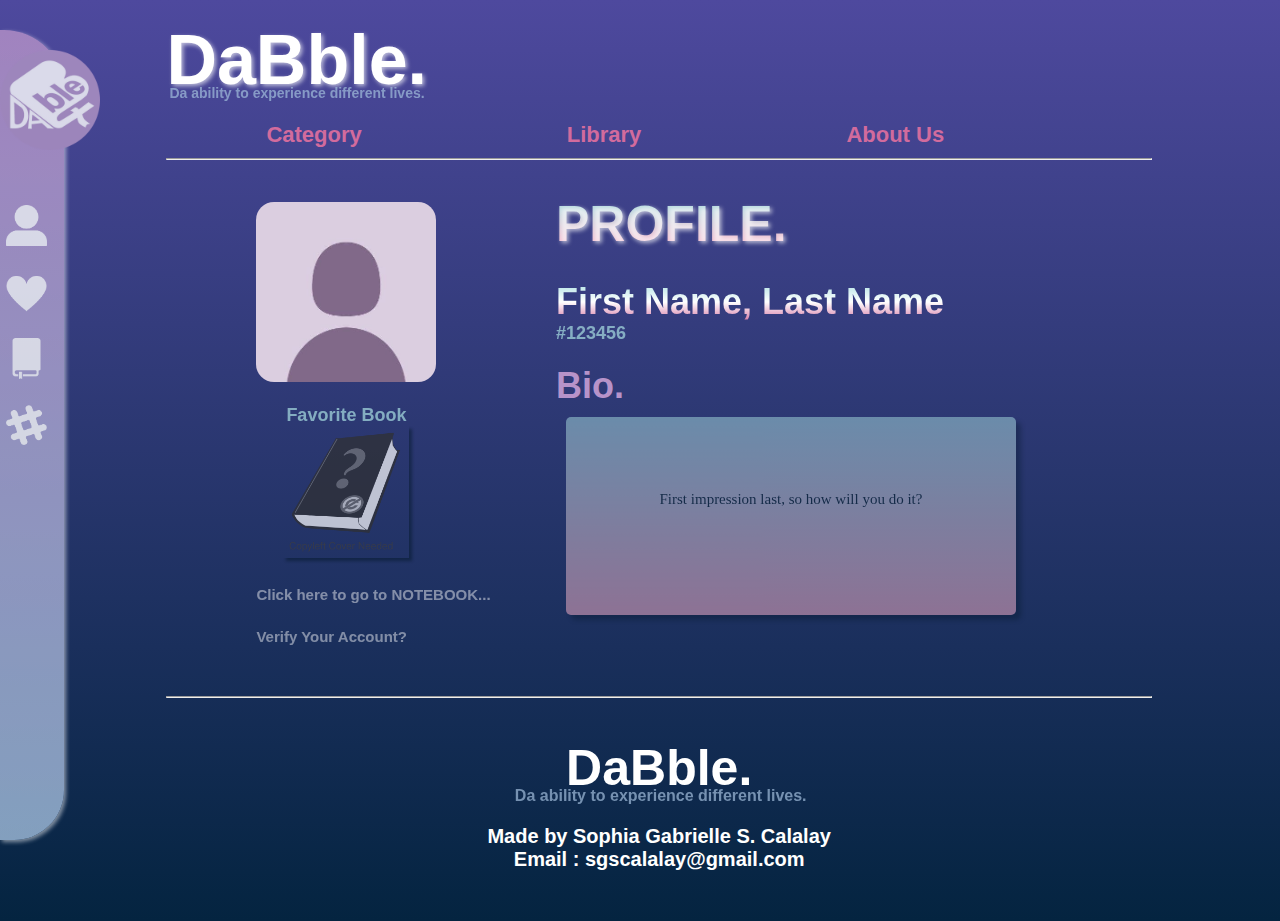
<file: profile.html>
<!DOCTYPE html>
<html lang="en">

<head>
    <meta charset="UTF-8">
    <meta name="viewport" content="width=device-width, initial-scale=1.0">
    <title>DaBble!</title>
</head>
<body>

    <!-- CSS CODE -->

<style>
    *{
    margin:0px;
    padding:0px;
    box-sizing:border-box;
    font-family: 'Franklin Gothic Medium', 'Arial Narrow', Arial, sans-serif;
    font-size: large;
    font-weight: bold;
}

/*SIDEBAR*/
#sidebar{
    border-top-right-radius: 60px;
    border-bottom-right-radius: 50px;
    width: 5vw;
    height: 90vh;
    margin-top: 30px;
    padding-bottom: 30px;
    position: fixed;
    background: linear-gradient(#B793C9, #A2BEDC);
    opacity: 80%;
    box-shadow: 2px 2px 4px rgba(255, 255, 255, 0.642);
}
    .logo{
        margin-top: 20px;
    }
    .sideIcon{
        padding-top: 50px;
        margin-left: 6px;
    }
    .sideIcon img{
        height: 70%;
        width: 70%;
    }

/*BACKGROUND*/
#wrapper{
    height: 101%;
    width: 100%;
    flex-wrap: wrap;
    background: linear-gradient(#4E499E, #042440);
}
#mainBG{
    margin-left: 13%;
    margin-right: 10%;
}

/*HEADER*/
.title{
    padding-top: 20px;
    margin-bottom: -15px;
    color: white;
    text-shadow: 2px 2px 4px rgba(255, 255, 255, 0.642);
    font-size: 70px;
}
#header p{
    color: #A2BEDC;
    opacity: 70%;
    font-size: 14px;
    padding-left: 3px;
}

/*NAVIGATION*/
#navigation a{
    font-size: 22px;
    color: #D26B9D;
    padding-right: 100px;
    text-decoration: none;
    padding-left: 100px;
    margin-top: 10px;
    cursor: pointer;
}
#navigation a:hover{
    color: #B793C9;
    text-shadow: white;
}

/* PROFILE */
#profile{
    margin: 0rem 5rem 1rem 5rem;
}
    .goToNB p a{
        color: rgba(255, 255, 255, 0.751);
            text-align: center;
            opacity: 60%;
            font-size: 15px;
            text-decoration: none;
            margin-left: 5rem;
    }
#profile h1{
    margin-bottom: -10px;
    font-size: 50px;
    line-height: 50px;
    background-image: linear-gradient(#A9DFE2, #FDB3CA);
    color: transparent;
    background-clip: text;
    text-shadow: 2px 2px 4px rgba(255, 255, 255, 0.642);
}

.profilepic{
    float: left;
}
    .pic img{
        width: 10rem;
        height: auto;
        border-radius: 1rem;
    }
.profDeets{
    margin: 1rem 2rem 1rem 2rem;
    float: right;
}
    .name{
        background-image: linear-gradient(#A9DFE2, white, #d26b9d);
        background-clip: text;
        color: transparent;
        font-size: 2rem;
    }
    .id{
        color:#A9DFE2 ;
        opacity: 70%;
    }
    .bio{
        color: #B793C9;
        font-size: 2rem;
    }
.box p{
    color: #042227; ;
    font-family: "Waiting for the Sunrise", cursive;
    font-weight: 100;
    font-size: 15px;
    text-align: center;
    line-height: 8rem;
}
    .box{
        width: 25rem;
        height: 11rem;
        background-image: linear-gradient(#A9DFE2, #FDB3CA);
        opacity: 50%;
        border-radius: 5px;
        padding: 10px;
        margin: 10px;
        box-shadow: 5px 5px 5px rgba(1, 21, 36, 0.642);
    }
.faveBook{
    color:#A9DFE2;
    opacity: 70%;
    text-align: center;
    margin-top: 1rem;
}
.faveBook img{
    width: 7rem;
    height: auto;
    box-shadow: 3px 3px 3px rgba(1, 21, 36, 0.642);
}


/*FOOTER*/
#footer{
    text-align: center;
}
.title2{
    padding-top: 20px;
    margin-bottom: -10px;
    color: white;
    font-size: 50px;
}
.info{
    padding-top: 20px;
    padding-bottom: 50px;
    margin-bottom: -10px;
    color: white;
    font-size: 20px;
}
#footer p{
    color: #A2BEDC;
    opacity: 70%;
    font-size: 16px;
    padding-left: 3px;
}
</style>


    <div id="sidebar">
        <div class="logo">
            <a class="logo" href="index.html" target="_self">
                <img src="DaBble Logo.png" alt="DaBble Logo" height="100px" width="100px"></a><br>
        </div><div class="sideIcon">
            <a href="profile.html" target="_self">
                <img src="profile.png" alt="Profile Account"></a><br><br>
            <a href="fave.html" target="_self">
                <img src="fave.png" alt="Favorite"></a><br><br>
            <a href="notebook.html" target="_self">
                <img src="Notebook.png" alt="Notebook"></a><br><br>
            <a href="aboutNsocials.html" target="_self">
                <img src="socials.png" alt="Social Media"></a><br>
        </div>
    </div>

    <div id="wrapper">
    <div id="mainBG">

        <div id="header">
            <div class="title"> DaBble.</div>
            <p>Da ability to experience different lives.</p>
            <br>
        </div>

        <div id="navigation">
            <a href="category.html" target="_self">Category</a>
            <a href="library.html" target="_self">Library</a>
            <a href="aboutNsocials.html" target="_self">About Us</a>
        </div>
        <hr style="width: 100%; margin-top:10px ;"><br>

        <div id="profile">
            <div class = "profilepic">
                <br><div class="pic"><img src="Profile Pic.jpg"></div>
                <div class="faveBook"> Favorite Book <br> <img src="no cover book.png"> </div>
            </div>
            <div class="profDeets">
                <h1>PROFILE.</h1>
                <br><br>

                <div class="name"> First Name, Last Name</div>
                <div class="id">#123456</div><br>
                <div class="bio">Bio. </div>
                    <div class="box"><p>First impression last, so how will you do it?</p></div>
            </div>
            <div class="goToNB"><p><a href="notebook.html" target="_self"><br>Click here to go to NOTEBOOK...</a></p></div>
            <div class="goToNB"><p><a href="forms.html" target="_self"><br>Verify Your Account?</a></p></div>
        
        </div>
        <br>
        <hr style="width: 100%; margin-top:10px ;"><br>

        <div id="footer">
            <div class="title2"> DaBble.</div>
            <p>Da ability to experience different lives.</p>
            <div class="info"> Made by Sophia Gabrielle S. Calalay
                <br> Email : sgscalalay@gmail.com </div>
        </div>
    </div>
    </div>
</body>
</html>
</file>
